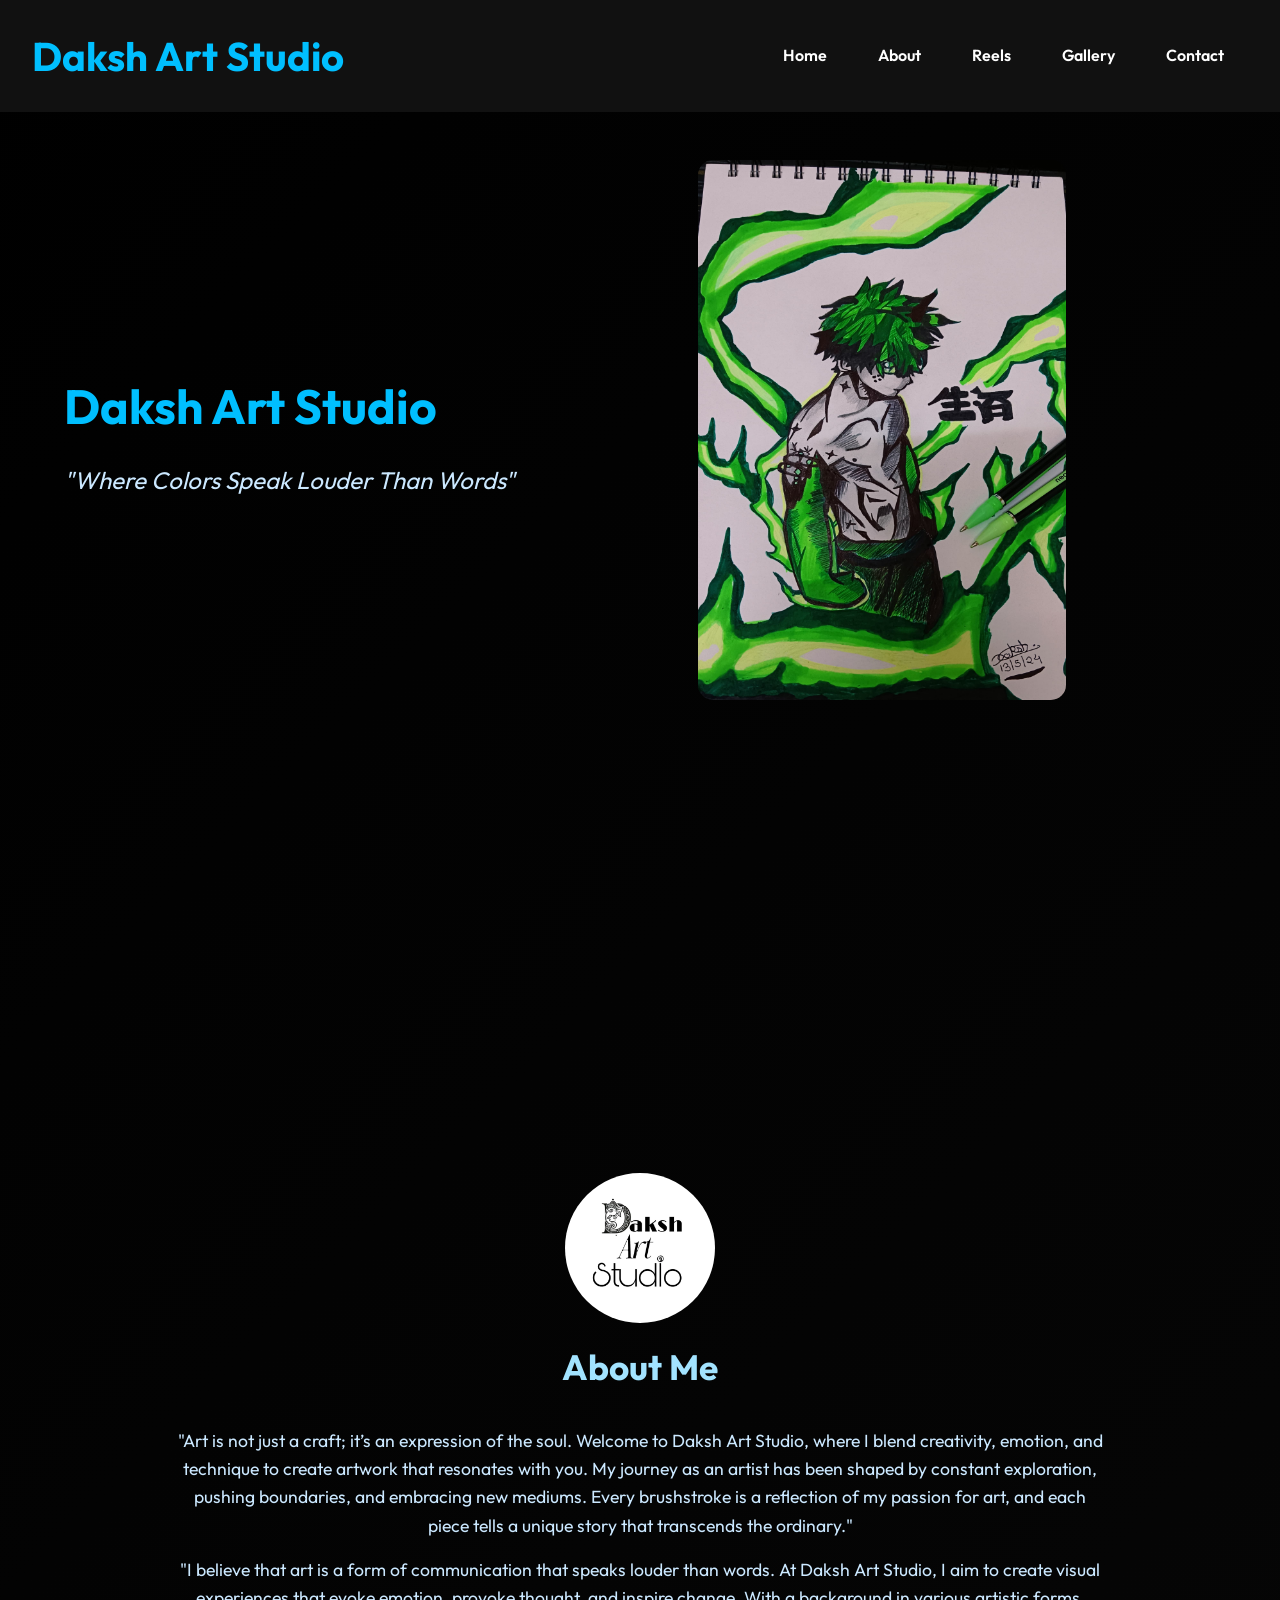
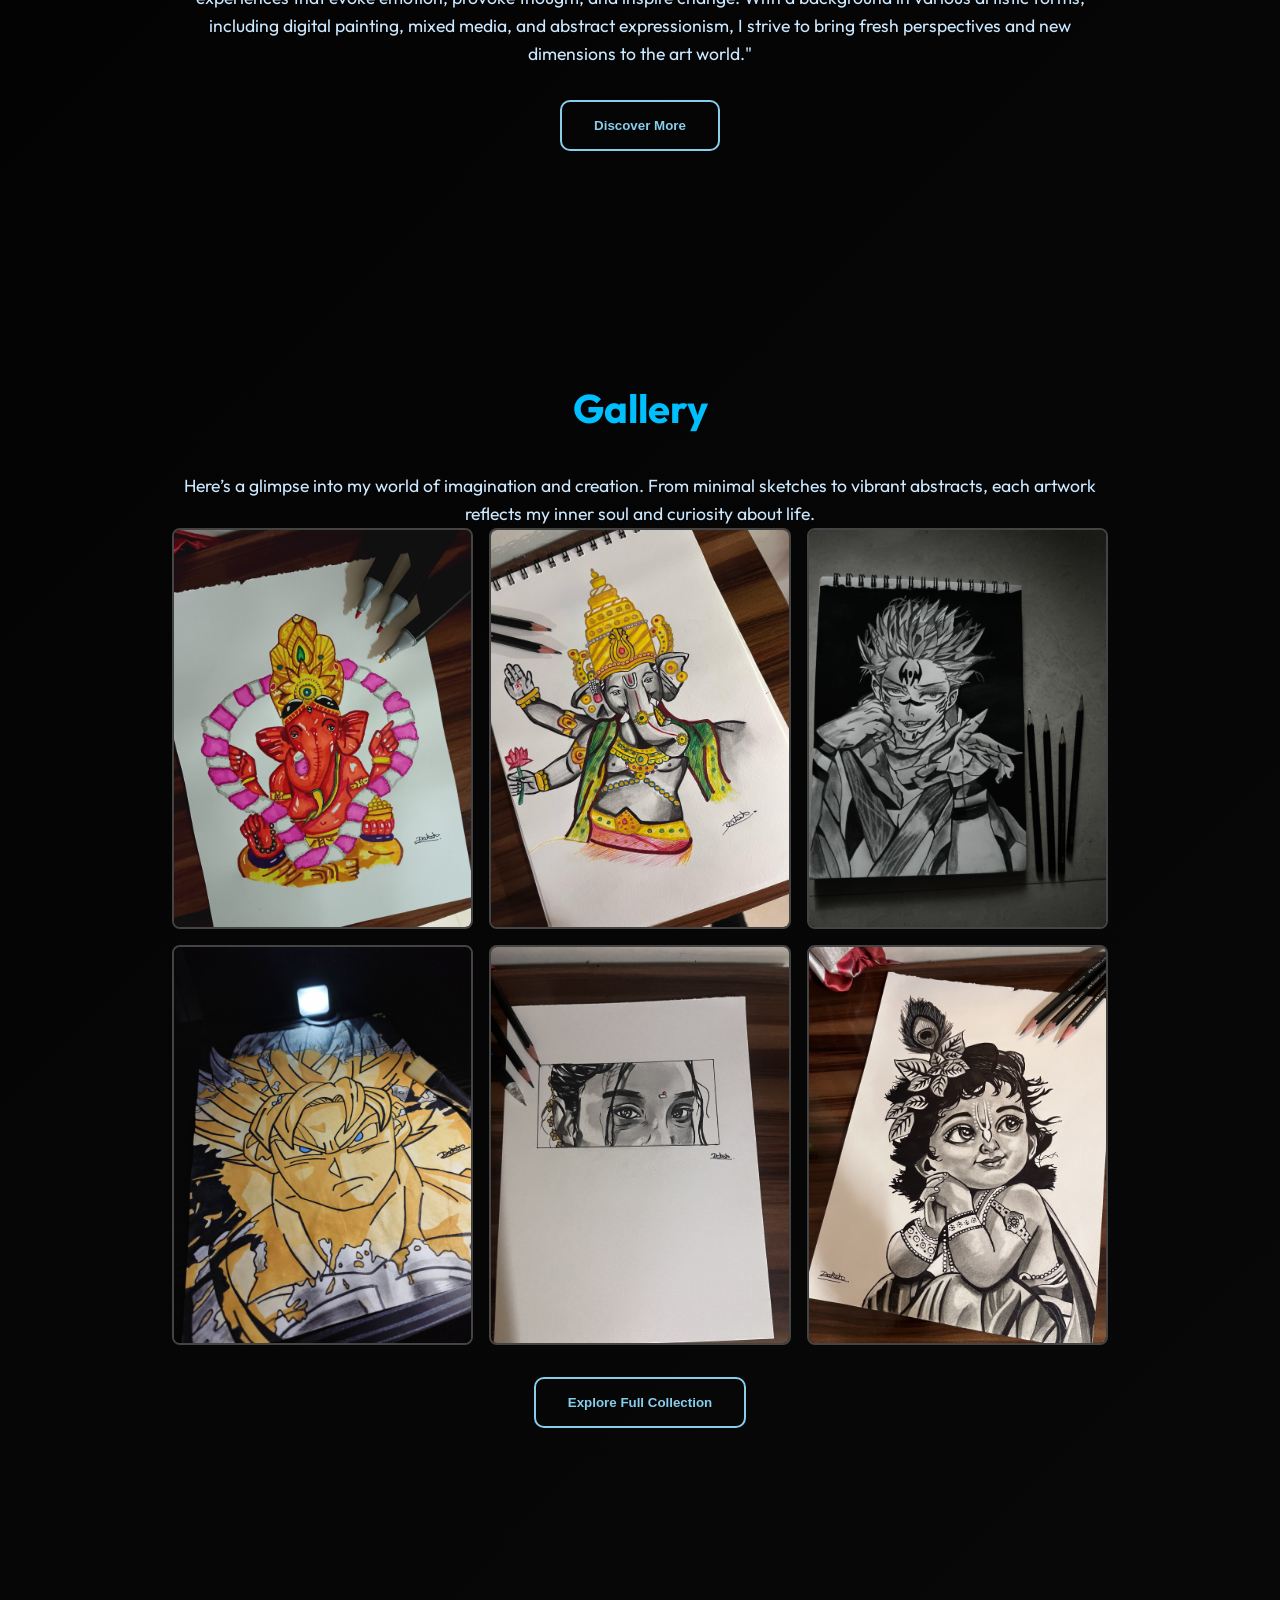
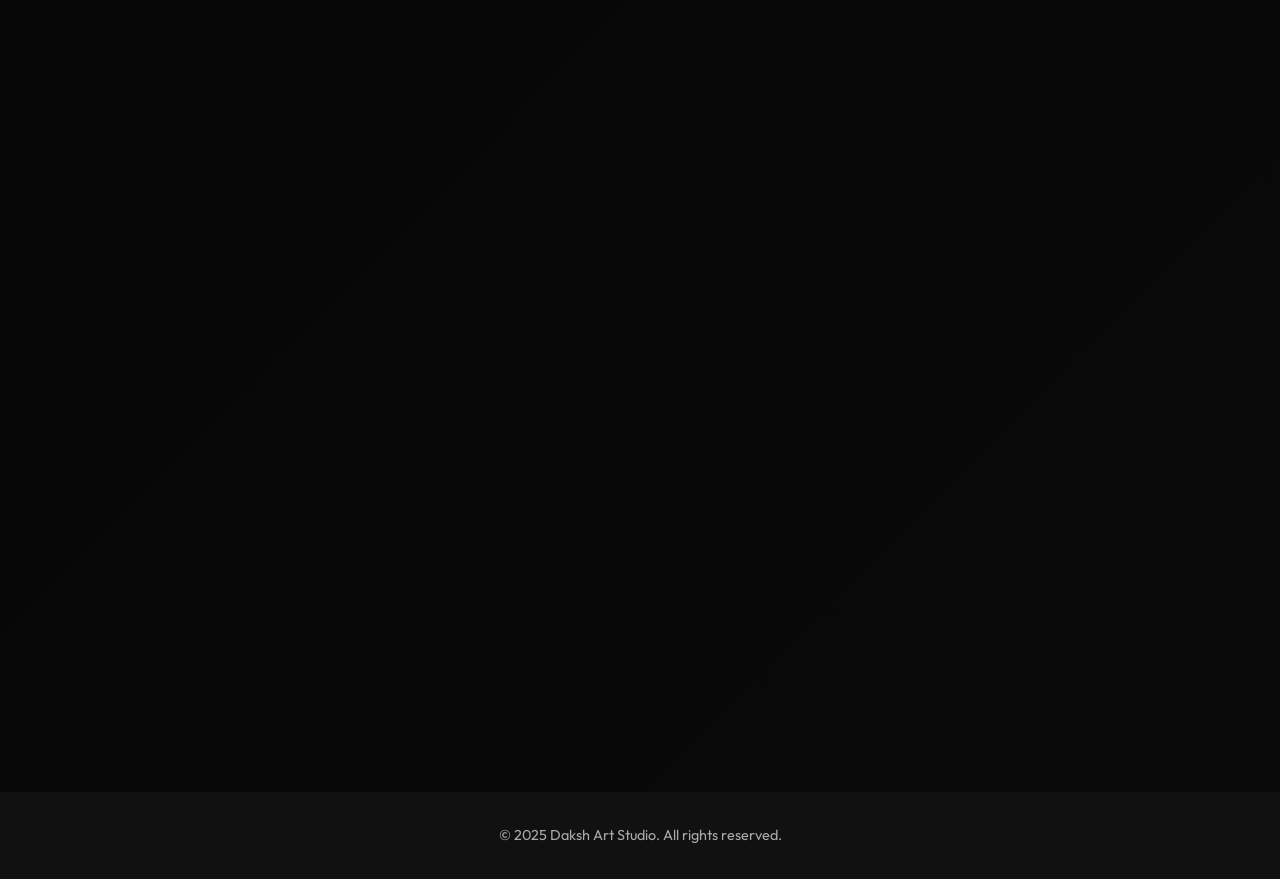
<file: index.html>
<!DOCTYPE html>
<html lang="en">
<head>
  <meta charset="UTF-8" />
  <meta name="viewport" content="width=device-width, initial-scale=1.0" />
  <title>Daksh Art Studio</title>
  <link href="https://fonts.googleapis.com/css2?family=Playfair+Display:wght@400;700&family=Outfit:wght@300;600&display=swap" rel="stylesheet">
  <link rel="icon" href="/assets/images/logo.jpg" type="image/x-icon">
  <style>
    * {
      margin: 0;
      padding: 0;
      box-sizing: border-box;
    }

    body {
      font-family: 'Outfit', sans-serif;
      background: linear-gradient(135deg, #000000, #0a0a0a);
      color: #87CEEB;
      scroll-behavior: smooth;
      overflow-x: hidden;
      line-height: 1.6;
    }

    section {
      min-height: 100vh;
      padding: 4rem 2rem;
      max-width: 1000px;
      margin: auto;
      display: flex;
      flex-direction: column;
      justify-content: center;
      align-items: center;
      text-align: center;
      opacity: 0;
      transform: translateY(50px);
      transition: opacity 0.8s ease, transform 0.8s ease;
    }

    section.visible {
      opacity: 1;
      transform: translateY(0);
    }

    header {
      background: #111;
      padding: 1.5rem 2rem;
      display: flex;
      justify-content: space-between;
      align-items: center;
      position: sticky;
      top: 0;
      z-index: 1000;
    }

    header h1 {
      font-size: 2.5rem;
      color: #00bfff;
      font-family: 'Outfit', serif;
      transition: color 0.3s ease;
    }

    .logo a{
      text-decoration: none;
      color: #00bfff;
    }
    nav a {
      margin: 0 1.5rem;
      color: #fff;
      text-decoration: none;
      font-weight: 600;
      position: relative;
    }

    nav a::after {
      content: '';
      display: block;
      height: 2px;
      background: #87CEEB;
      transition: width 0.3s;
      width: 0;
      position: absolute;
      left: 0;
      bottom: -5px;
    }

    nav a:hover::after {
      width: 100%;
    }

    .home {
      display: flex;
      justify-content: space-between;
      align-items: center;
      text-align: left;
      padding: 4rem 2rem;
      max-width: 1000px;
      margin: auto;
    }

    .home {
  display: flex; /* Use flexbox to arrange elements side by side */
  justify-content: space-between; /* Ensure space between text and image */
  align-items: center; /* Align items vertically centered */
  padding: 4rem 2rem; /* Padding around the section */
  max-width: 1200px; /* Ensure the content doesn't stretch too wide */
  margin: 0 auto; /* Center the section */
  height: 100vh; /* Full height */
}

.home-page {
  display: flex; /* Use flexbox for child elements (text and image) */
  justify-content: space-between; /* Space between the two child elements */
  align-items: center; /* Vertically center the content */
  width: 100%;
}

.home-left {
  flex: 1; /* Take up equal space on the left */
  text-align: left; /* Align text to the left */
}

.home-left h1 {
  font-size: 3rem;
  color: #00bfff; /* Blue color */
  font-family: 'Outfit', serif; /* Elegant font */
}

.home-left p {
  font-size: 1.5rem;
  color: #cbe8ff; /* Light blue color for the quote */
  margin-top: 1rem;
  font-style: italic; /* Italicize the quote */
}

.home-right {
  flex: 1;
  display: flex;
  justify-content: center;
  align-items: center;
}

.home-right img {
  width: 60%; /* Make the image take 60% of the space */
  border-radius: 15px; /* Rounded corners for the image */
  transition: transform 0.3s ease; /* Smooth transform on hover */
}

.home-right img:hover {
  transform: scale(1.05); /* Slight zoom effect on hover */
}
.slider-container {
  width: 80%;
  height: 100%;
  position: relative;
}

.slider-container img {
  width: 80%;
  height: auto;
  border-radius: 15px;
  transition: opacity 0.5s ease-in-out;
}

    .about img {
      width: 150px;
      border-radius: 50%;
      margin-bottom: 1rem;
      transition: transform 0.5s;
    }

    .about img:hover {
      transform: rotate(10deg) scale(1.05);
    }

    .gallery {
      display: grid;
      grid-template-columns: repeat(auto-fit, minmax(250px, 1fr));
      gap: 1rem;
      width: 100%;
    }

    .gallery img {
      width: 100%;
      border-radius: 10px;
      transition: transform 0.3s ease, box-shadow 0.3s ease;
      border: 2px solid #444;
    }

    .gallery img:hover {
      transform: scale(1.05);
      box-shadow: 0 0 25px rgba(0, 191, 255, 0.6);
    }

    .contact form {
      display: flex;
      flex-direction: column;
      gap: 1rem;
      width: 100%;
      max-width: 500px;
    }

    .contact input, .contact textarea {
      padding: 0.75rem;
      border: none;
      border-radius: 5px;
      background: #222;
      color: #87CEEB;
    }

    .contact button {
      background: #87CEEB;
      color: #000;
      padding: 0.75rem;
      border: none;
      border-radius: 5px;
      font-weight: bold;
      cursor: pointer;
      transition: background 0.3s ease, transform 0.3s ease;
    }

    .contact button:hover {
      background: #00bfff;
      transform: scale(1.05);
    }

    footer {
      text-align: center;
      padding: 2rem;
      background: #111;
      color: #aaa;
      font-size: 0.9rem;
    }

    .interact-button {
      margin-top: 2rem;
      padding: 1rem 2rem;
      background: transparent;
      border: 2px solid #87CEEB;
      color: #87CEEB;
      font-weight: bold;
      border-radius: 10px;
      transition: all 0.4s ease;
      cursor: pointer;
    }

    .interact-button a {
      text-decoration: none;
      color: inherit;
    }

    .interact-button:hover {
      background: #87CEEB;
      color: #000;
      transform: scale(1.1);
    }

    .highlight {
      color: #00bfff;
      font-weight: bold;
    }

    .gallery-title {
      color: #00bfff;
      font-size: 2.5rem;
      margin-bottom: 1rem;
    }

    section p {
      font-size: 1.1rem;
      color: #cbe8ff;
      line-height: 1.6;
      margin-top: 1rem;
    }

    section h2 {
      color: #a2e3ff;
      font-size: 2.2rem;
      margin-bottom: 1rem;
    }
/* Mobile Devices - Up to 768px */
@media (max-width: 768px) {
  .home {
    flex-direction: column;
    text-align: center;
    padding: 2rem 1rem;
  }

  .home-page {
    flex-direction: column;
  }

  .home-left h1 {
    font-size: 2rem;
  }

  .home-left p {
    font-size: 1.2rem;
  }

  .home-right img {
    width: 100%;
    margin-top: 2rem;
  }

  .about img {
    width: 100px;
  }

  .logo {
    font-size: 2rem;
  }
  nav a {
    margin: 0 0.5rem;
    font-size: 0.9rem;
  }

  section h2 {
    font-size: 1.8rem;
  }

  section p {
    font-size: 1rem;
  }

  .gallery {
    grid-template-columns: repeat(auto-fit, minmax(150px, 1fr));
  }

  .contact form {
    width: 100%;
    padding: 0 1rem;
  }

  .interact-button {
    width: 100%;
    padding: 0.75rem 1rem;
  }
}

/* Tablets - Up to 1024px */
@media (max-width: 1024px) {
  .home-left h1 {
    font-size: 2.5rem;
  }

  .home-left p {
    font-size: 1.4rem;
  }

  .home-right img {
    width: 80%;
  }

  .gallery {
    grid-template-columns: repeat(auto-fit, minmax(200px, 1fr));
  }

  .slider-container {
    width: 100%;
  }
}

/* Small desktops - Up to 1280px */
@media (max-width: 1280px) {
  .home {
    padding: 3rem 1.5rem;
  }

  .gallery img {
    border-radius: 8px;
  }

  .contact form {
    max-width: 400px;
  }
}

  </style>
</head>
<body>
  <header>
    <h1 class="logo"><a href="index.html">Daksh Art Studio</a></h1>
    <nav>
      <a href="index.html">Home</a>
      <a href="#about">About</a>
      <a href="reels.html">Reels</a>
      <a href="gallery.html">Gallery</a>
      <a href="#contact">Contact</a>
    </nav>
  </header>

  <section id="home" class="home">
    <div class="home-page">
      <div class="home-left">
        <h1>Daksh Art Studio</h1>
        <p>"Where Colors Speak Louder Than Words"</p>
      </div>
      <div class="home-right">
        <div class="slider-container">
          <img id="slider-image" src="/assets/images/Anime-1.jpg" alt="Artwork Slider" />
        </div>
      </div>
    </div>
  </section>
  

  <section id="about" class="about">
    <img src="/assets/images/logo.jpg" alt="Daksh Profile" />
    <h2>About Me</h2>
    <p>"Art is not just a craft; it’s an expression of the soul. Welcome to Daksh Art Studio, where I blend creativity, emotion, and technique to create artwork that resonates with you. My journey as an artist has been shaped by constant exploration, pushing boundaries, and embracing new mediums. Every brushstroke is a reflection of my passion for art, and each piece tells a unique story that transcends the ordinary."</p>

       <p> "I believe that art is a form of communication that speaks louder than words. At Daksh Art Studio, I aim to create visual experiences that evoke emotion, provoke thought, and inspire change. With a background in various artistic forms, including digital painting, mixed media, and abstract expressionism, I strive to bring fresh perspectives and new dimensions to the art world."
        
        </p>
    <button class="interact-button">Discover More</button>
  </section>

  <section id="gallery">
    <h2 class="gallery-title">Gallery</h2>
    <p>Here’s a glimpse into my world of imagination and creation. From minimal sketches to vibrant abstracts, each artwork reflects my inner soul and curiosity about life.</p>
    <div class="gallery">
      <img src="/assets/images/dev-12.jpeg" alt="Art 1">
      <img src="/assets/images/dev-7.jpeg" alt="Art 2">
      <img src="/assets/images/Anime-2.jpg" alt="Art 3">
      <img src="/assets/images/Anime-3.jpg" alt="Art 4">
      <img src="/assets/images/real-4.jpeg" alt="Art 4">
      <img src="/assets/images/dev-2.jpeg" alt="Art 4">
    </div>
    <button class="interact-button"><a href="gallery.html">Explore Full Collection</a></button>
  </section>

  <section id="contact" class="contact">
    <h2>Contact Me</h2>
    <p>If you're interested in my work or want to collaborate, feel free to get in touch. I love connecting with fellow creators, curators, and dreamers.</p>
    <form>
      <input type="text" placeholder="Your Name" required>
      <input type="email" placeholder="Your Email" required>
      <textarea rows="5" placeholder="Your Message" required></textarea>
      <button type="submit">Send Message</button>
    </form>
  </section>

  <footer>
    &copy; 2025 Daksh Art Studio. All rights reserved.
  </footer>

  <script>
    const sections = document.querySelectorAll('section');
    const observer = new IntersectionObserver((entries) => {
      entries.forEach(entry => {
        if (entry.isIntersecting) {
          entry.target.classList.add('visible');
        }
      });
    }, { threshold: 0.1 });

    sections.forEach(section => {
      observer.observe(section);
    });
  </script>
  <script src="assets/js/script.js"></script>
</body>
</html>
</file>
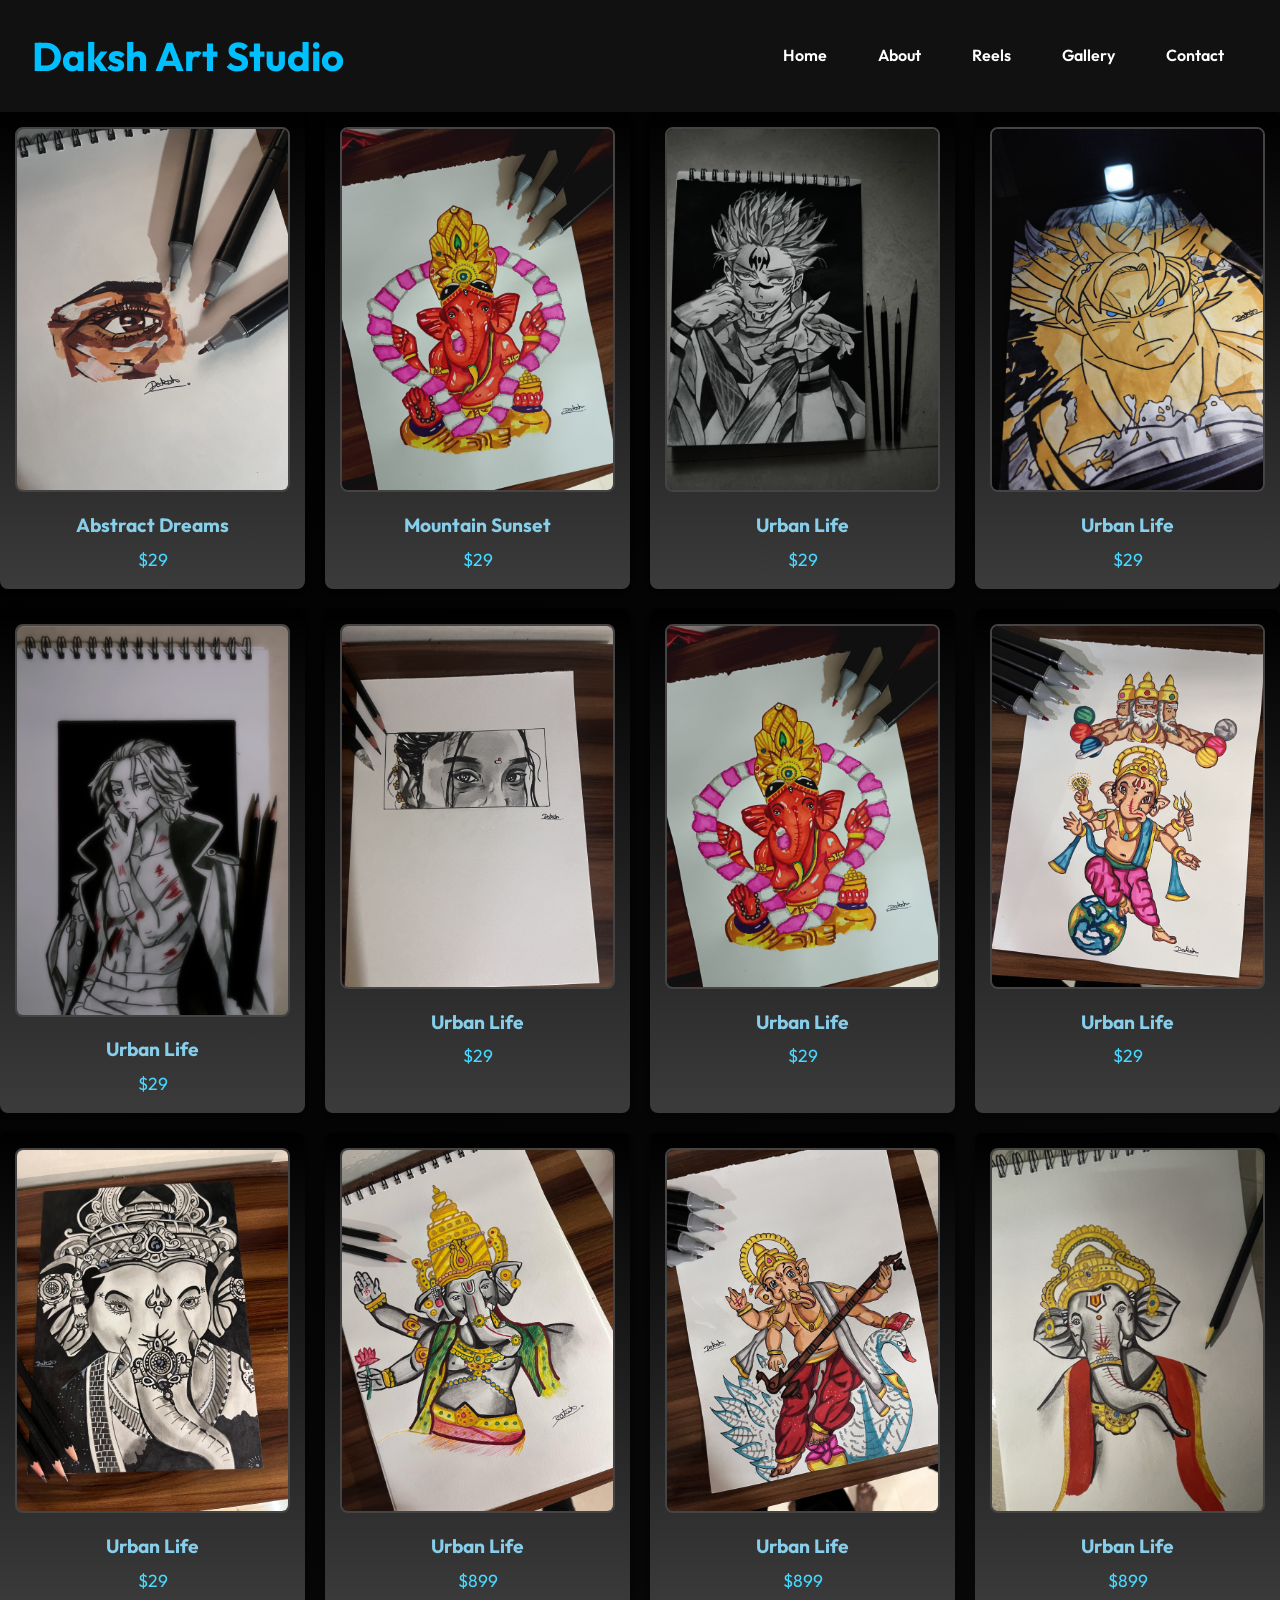
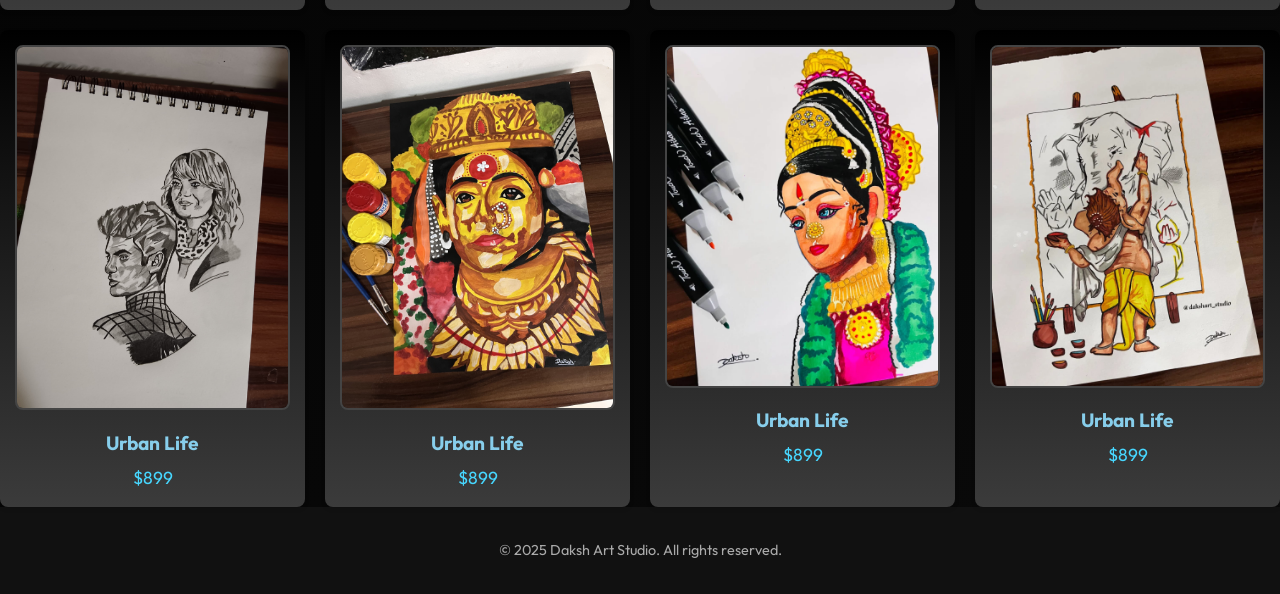
<file: gallery.html>
<!DOCTYPE html>
<html lang="en">
<head>
  <meta charset="UTF-8" />
  <meta name="viewport" content="width=device-width, initial-scale=1.0" />
  <title>Daksh Art Studio</title>
  <link href="https://fonts.googleapis.com/css2?family=Playfair+Display:wght@400;700&family=Outfit:wght@300;600&display=swap" rel="stylesheet">
  <link rel="icon" href="/assets/images/logo.jpg" type="image/x-icon">
  <style>
    * {
      margin: 0;
      padding: 0;
      box-sizing: border-box;
    }

    body {
      font-family: 'Outfit', sans-serif;
      background: linear-gradient(135deg, #000000, #0a0a0a);
      color: #87CEEB;
      scroll-behavior: smooth;
      overflow-x: hidden;
      line-height: 1.6;
    }

    section {
      min-height: 100vh;
      padding: 4rem 2rem;
      max-width: 1000px;
      margin: auto;
      display: flex;
      flex-direction: column;
      justify-content: center;
      align-items: center;
      text-align: center;
      opacity: 0;
      transform: translateY(50px);
      transition: opacity 0.8s ease, transform 0.8s ease;
    }

    section.visible {
      opacity: 1;
      transform: translateY(0);
    }

    header {
      background: #111;
      padding: 1.5rem 2rem;
      display: flex;
      justify-content: space-between;
      align-items: center;
      position: sticky;
      top: 0;
      z-index: 1000;
    }

    header h1 {
      font-size: 2.5rem;
      color: #00bfff;
      font-family: 'Outfit', serif;
      transition: color 0.3s ease;
    }

    .logo a{
      text-decoration: none;
      color: #00bfff;
    }
    
    nav a {
      margin: 0 1.5rem;
      color: #fff;
      text-decoration: none;
      font-weight: 600;
      position: relative;
    }

    nav a::after {
      content: '';
      display: block;
      height: 2px;
      background: #87CEEB;
      transition: width 0.3s;
      width: 0;
      position: absolute;
      left: 0;
      bottom: -5px;
    }

    nav a:hover::after {
      width: 100%;
    }

    .home {
      display: flex;
      justify-content: space-between;
      align-items: center;
      text-align: left;
      padding: 4rem 2rem;
      max-width: 1000px;
      margin: auto;
    }

    .home {
  display: flex; /* Use flexbox to arrange elements side by side */
  justify-content: space-between; /* Ensure space between text and image */
  align-items: center; /* Align items vertically centered */
  padding: 4rem 2rem; /* Padding around the section */
  max-width: 1200px; /* Ensure the content doesn't stretch too wide */
  margin: 0 auto; /* Center the section */
  height: 100vh; /* Full height */
}

.home-page {
  display: flex; /* Use flexbox for child elements (text and image) */
  justify-content: space-between; /* Space between the two child elements */
  align-items: center; /* Vertically center the content */
  width: 100%;
}

.home-left {
  flex: 1; /* Take up equal space on the left */
  text-align: left; /* Align text to the left */
}

.home-left h1 {
  font-size: 3rem;
  color: #00bfff; /* Blue color */
  font-family: 'Outfit', serif; /* Elegant font */
}

.home-left p {
  font-size: 1.5rem;
  color: #cbe8ff; /* Light blue color for the quote */
  margin-top: 1rem;
  font-style: italic; /* Italicize the quote */
}

.home-right {
  flex: 1;
  display: flex;
  justify-content: center;
  align-items: center;
}

.home-right img {
  width: 60%; /* Make the image take 60% of the space */
  border-radius: 15px; /* Rounded corners for the image */
  transition: transform 0.3s ease; /* Smooth transform on hover */
}

.home-right img:hover {
  transform: scale(1.05); /* Slight zoom effect on hover */
}
.slider-container {
  width: 80%;
  height: 100%;
  position: relative;
}

.slider-container img {
  width: 80%;
  height: auto;
  border-radius: 15px;
  transition: opacity 0.5s ease-in-out;
}

    .about img {
      width: 150px;
      border-radius: 50%;
      margin-bottom: 1rem;
      transition: transform 0.5s;
    }

    .about img:hover {
      transform: rotate(10deg) scale(1.05);
    }

    .gallery {
      display: grid;
      grid-template-columns: repeat(auto-fit, minmax(250px, 1fr));
      gap: 1rem;
      width: 100%;
    }

    .gallery img {
      width: 100%;
      border-radius: 10px;
      transition: transform 0.3s ease, box-shadow 0.3s ease;
      border: 2px solid #444;
    }

    .gallery img:hover {
      transform: scale(1.05);
      box-shadow: 0 0 25px rgba(0, 191, 255, 0.6);
    }

    .contact form {
      display: flex;
      flex-direction: column;
      gap: 1rem;
      width: 100%;
      max-width: 500px;
    }

    .contact input, .contact textarea {
      padding: 0.75rem;
      border: none;
      border-radius: 5px;
      background: #222;
      color: #87CEEB;
    }

    .contact button {
      background: #87CEEB;
      color: #000;
      padding: 0.75rem;
      border: none;
      border-radius: 5px;
      font-weight: bold;
      cursor: pointer;
      transition: background 0.3s ease, transform 0.3s ease;
    }

    .contact button:hover {
      background: #00bfff;
      transform: scale(1.05);
    }

    footer {
      text-align: center;
      padding: 2rem;
      background: #111;
      color: #aaa;
      font-size: 0.9rem;
    }

    .interact-button {
      margin-top: 2rem;
      padding: 1rem 2rem;
      background: transparent;
      border: 2px solid #87CEEB;
      color: #87CEEB;
      font-weight: bold;
      border-radius: 10px;
      transition: all 0.4s ease;
      cursor: pointer;
    }

    .interact-button:hover {
      background: #87CEEB;
      color: #000;
      transform: scale(1.1);
    }

    .highlight {
      color: #00bfff;
      font-weight: bold;
    }

    .gallery-title {
      color: #00bfff;
      font-size: 2.5rem;
      margin-bottom: 1rem;
    }

    section p {
      font-size: 1.1rem;
      color: #cbe8ff;
      line-height: 1.6;
      margin-top: 1rem;
    }

    section h2 {
      color: #a2e3ff;
      font-size: 2.2rem;
      margin-bottom: 1rem;
    }

    .gallery {
            display: grid;
            grid-template-columns: repeat(auto-fill, minmax(300px, 1fr));
            gap: 20px;
        }
        .art-piece {
            background:linear-gradient(rgb(0, 0, 0), rgb(59, 59, 59));
            padding: 15px;
            border-radius: 8px;
            box-shadow: 0 2px 5px rgba(0,0,0,0.1);
            text-align: center;
        }
        .art-piece img {
            max-width: 100%;
            height: auto;
            pointer-events: none;
            user-select: none;
        }
        .art-info {
            margin-top: 10px;
        }
        .art-title {
            font-weight: bold;
            font-size: 1.2em;
        }
        .art-price {
            color: #47d7ff;
            font-size: 1.1em;
            margin-top: 5px;
        }

/* Mobile Devices - Up to 768px */
@media (max-width: 768px) {
  .home {
    flex-direction: column;
    text-align: center;
    padding: 2rem 1rem;
  }

  .home-page {
    flex-direction: column;
  }

  .home-left h1 {
    font-size: 2rem;
  }

  .home-left p {
    font-size: 1.2rem;
  }

  .home-right img {
    width: 100%;
    margin-top: 2rem;
  }

  .about img {
    width: 100px;
  }

  .logo {
    font-size: 2rem;
  }
  nav a {
    margin: 0 0.5rem;
    font-size: 0.9rem;
  }

  section h2 {
    font-size: 1.8rem;
  }

  section p {
    font-size: 1rem;
  }

  .gallery {
    grid-template-columns: repeat(auto-fit, minmax(150px, 1fr));
  }

  .contact form {
    width: 100%;
    padding: 0 1rem;
  }

  .interact-button {
    width: 100%;
    padding: 0.75rem 1rem;
  }
}

/* Tablets - Up to 1024px */
@media (max-width: 1024px) {
  .home-left h1 {
    font-size: 2.5rem;
  }

  .home-left p {
    font-size: 1.4rem;
  }

  .home-right img {
    width: 80%;
  }

  .gallery {
    grid-template-columns: repeat(auto-fit, minmax(200px, 1fr));
  }

  .slider-container {
    width: 100%;
  }
}

/* Small desktops - Up to 1280px */
@media (max-width: 1280px) {
  .home {
    padding: 3rem 1.5rem;
  }

  .gallery img {
    border-radius: 8px;
  }

  .contact form {
    max-width: 400px;
  }
}

  </style>
</head>
<body>
  <header>
    <h1 class="logo"><a href="index.html">Daksh Art Studio</a></h1>
    <nav>
      <a href="index.html">Home</a>
      <a href="#about">About</a>
      <a href="reels.html">Reels</a>
      <a href="gallery.html">Gallery</a>
      <a href="#contact">Contact</a>
    </nav>
  </header>

  <div class="gallery">
    <!-- Example art pieces - Replace src with your actual image paths -->
    <div class="art-piece">
        <img src="/assets/images/real-2.jpeg" alt="Abstract Art" oncontextmenu="return false;">
        <div class="art-info">
            <div class="art-title">Abstract Dreams</div>
            <div class="art-price">$29</div>
        </div>
    </div>
    
    <div class="art-piece">
        <img src="/assets/images/dev-12.jpeg" alt="Landscape" oncontextmenu="return false;">
        <div class="art-info">
            <div class="art-title">Mountain Sunset</div>
            <div class="art-price">$29</div>
        </div>
    </div>

    <div class="art-piece">
        <img src="/assets/images/Anime-2.jpg" alt="Portrait" oncontextmenu="return false;">
        <div class="art-info">
            <div class="art-title">Urban Life</div>
            <div class="art-price">$29</div>
        </div>
    </div>
    <div class="art-piece">
        <img src="/assets/images/Anime-3.jpg" alt="Portrait" oncontextmenu="return false;">
        <div class="art-info">
            <div class="art-title">Urban Life</div>
            <div class="art-price">$29</div>
        </div>
    </div>
    <div class="art-piece">
        <img src="/assets/images/Anime-4.jpg" alt="Portrait" oncontextmenu="return false;">
        <div class="art-info">
            <div class="art-title">Urban Life</div>
            <div class="art-price">$29</div>
        </div>
    </div>
    <div class="art-piece">
        <img src="/assets/images/real-4.jpeg" alt="Portrait" oncontextmenu="return false;">
        <div class="art-info">
            <div class="art-title">Urban Life</div>
            <div class="art-price">$29</div>
        </div>
    </div>
    <div class="art-piece">
        <img src="/assets/images/dev-12.jpeg" alt="Portrait" oncontextmenu="return false;">
        <div class="art-info">
            <div class="art-title">Urban Life</div>
            <div class="art-price">$29</div>
        </div>
    </div>
    <div class="art-piece">
        <img src="/assets/images/dev-14.jpeg" alt="Portrait" oncontextmenu="return false;">
        <div class="art-info">
            <div class="art-title">Urban Life</div>
            <div class="art-price">$29</div>
        </div>
    </div>
    <div class="art-piece">
        <img src="/assets/images/dev-4.jpeg" alt="Portrait" oncontextmenu="return false;">
        <div class="art-info">
            <div class="art-title">Urban Life</div>
            <div class="art-price">$29</div>
        </div>
    </div>
    <div class="art-piece">
        <img src="/assets/images/dev-7.jpeg" alt="Portrait" oncontextmenu="return false;">
        <div class="art-info">
            <div class="art-title">Urban Life</div>
            <div class="art-price">$899</div>
        </div>
    </div>
    <div class="art-piece">
        <img src="/assets/images/dev-18.jpeg" alt="Portrait" oncontextmenu="return false;">
        <div class="art-info">
            <div class="art-title">Urban Life</div>
            <div class="art-price">$899</div>
        </div>
    </div>
    <div class="art-piece">
        <img src="/assets/images/dev-6.jpeg" alt="Portrait" oncontextmenu="return false;">
        <div class="art-info">
            <div class="art-title">Urban Life</div>
            <div class="art-price">$899</div>
        </div>
    </div>
    <div class="art-piece">
        <img src="/assets/images/real-1.jpeg" alt="Portrait" oncontextmenu="return false;">
        <div class="art-info">
            <div class="art-title">Urban Life</div>
            <div class="art-price">$899</div>
        </div>
    </div>
    <div class="art-piece">
        <img src="/assets/images/dev-8.jpeg" alt="Portrait" oncontextmenu="return false;">
        <div class="art-info">
            <div class="art-title">Urban Life</div>
            <div class="art-price">$899</div>
        </div>
    </div>
    <div class="art-piece">
        <img src="/assets/images/dev-9.jpeg" alt="Portrait" oncontextmenu="return false;">
        <div class="art-info">
            <div class="art-title">Urban Life</div>
            <div class="art-price">$899</div>
        </div>
    </div>
    <div class="art-piece">
        <img src="/assets/images/dev-13.jpeg" alt="Portrait" oncontextmenu="return false;">
        <div class="art-info">
            <div class="art-title">Urban Life</div>
            <div class="art-price">$899</div>
        </div>
    </div>
</div>

<script>
    // Disable right-click on images
    document.addEventListener('contextmenu', function(e) {
        if (e.target.tagName === 'IMG') {
            e.preventDefault();
        }
    });
</script>

  <footer>
    &copy; 2025 Daksh Art Studio. All rights reserved.
  </footer>

  <script>
    const sections = document.querySelectorAll('section');
    const observer = new IntersectionObserver((entries) => {
      entries.forEach(entry => {
        if (entry.isIntersecting) {
          entry.target.classList.add('visible');
        }
      });
    }, { threshold: 0.1 });

    sections.forEach(section => {
      observer.observe(section);
    });
  </script>
  <script src="assets/js/script.js"></script>
</body>
</html>
</file>
